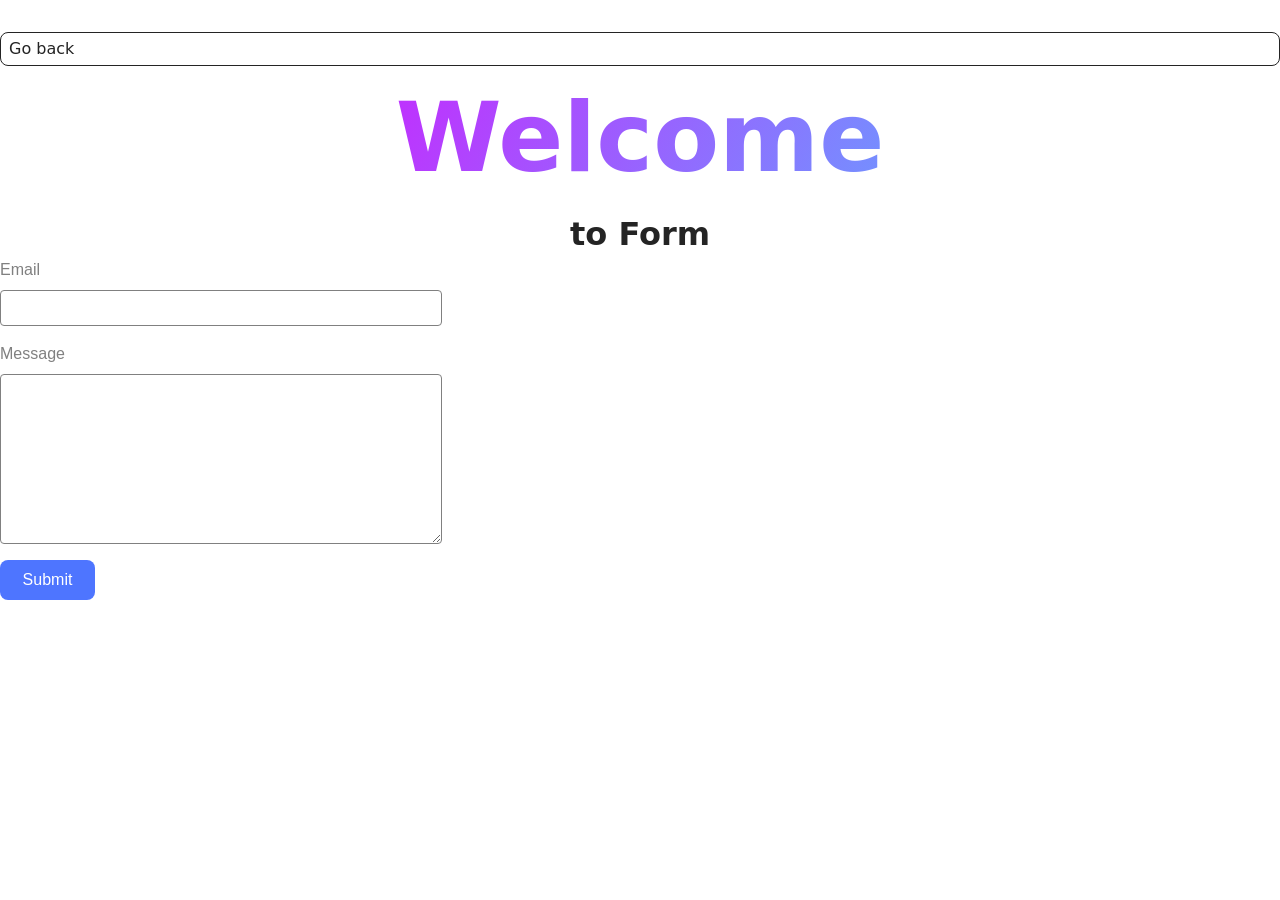
<file: src/2-form.html>
<!DOCTYPE html>
<html lang="en">
  <head>
    <meta charset="UTF-8" />
    <meta http-equiv="X-UA-Compatible" content="IE=edge" />
    <meta name="viewport" content="width=device-width, initial-scale=1.0" />
    <title>Form</title>
    <link rel="stylesheet" href="./css/styles.css" />
  </head>
  <body>
    <a class="back-link" href="./index.html">Go back</a>
    <main>
      <div class="container">
        <h1 class="main-title">
          <span class="main-title-gradient">Welcome</span> to Form
        </h1>
      </div>

    <form class="feedback-form" autocomplete="off">
      <label>
        Email
        <input type="email" name="email" autofocus />
      </label>
      <label>
        Message
        <textarea name="message" rows="8"></textarea>
      </label>
      <button type="submit">Submit</button>
    </form>


    </main>

        <script type="module" src="./js/2-form.js"></script>
  </body>
</html>
</file>
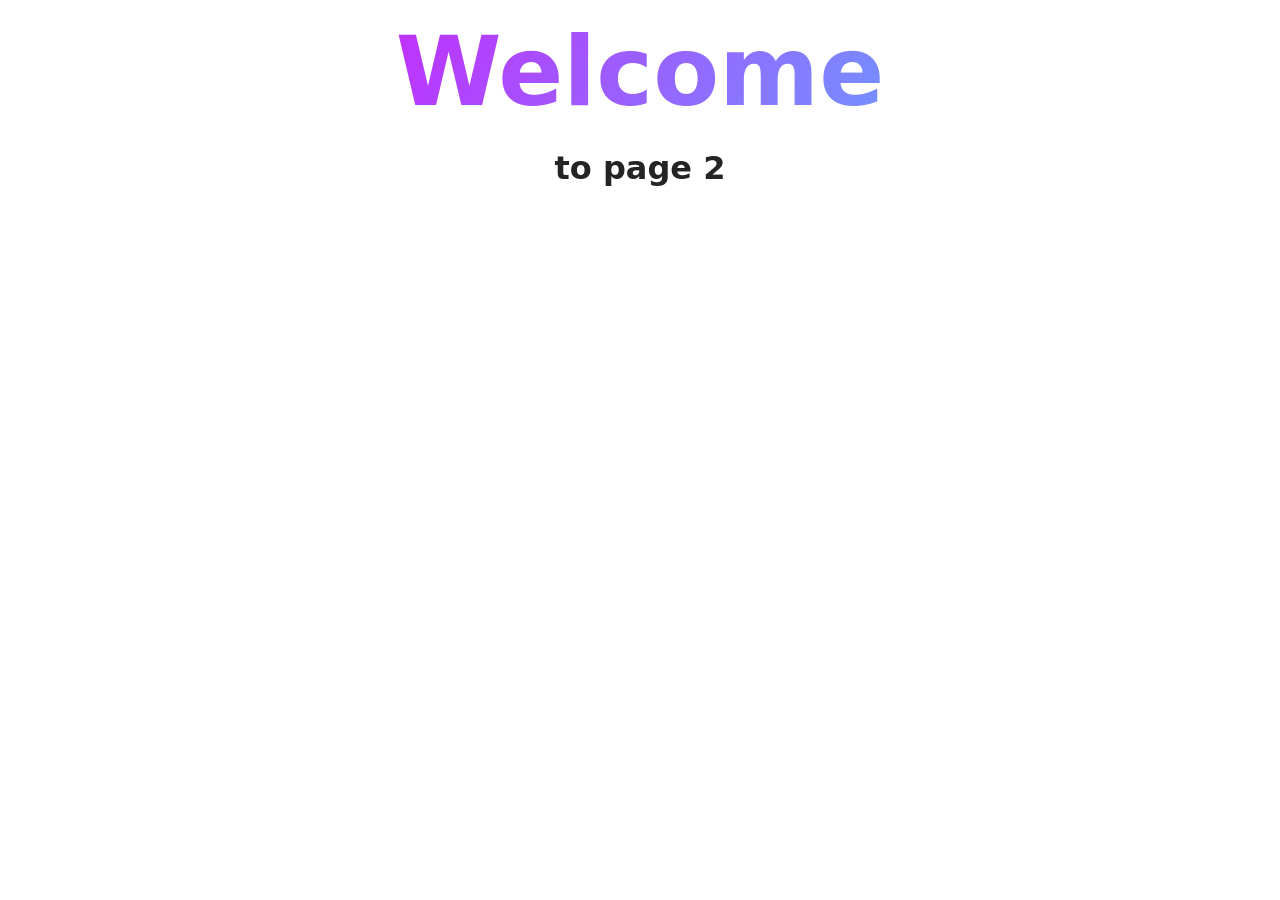
<file: src/page-2.html>
<!DOCTYPE html>
<html lang="en">
  <head>
    <meta charset="UTF-8" />
    <meta http-equiv="X-UA-Compatible" content="IE=edge" />
    <meta name="viewport" content="width=device-width, initial-scale=1.0" />
    <title>Page 2</title>
    <link rel="stylesheet" href="./css/styles.css" />
  </head>
  <body>
    <load
      src="./partials/header.html"
      icon-path="./img/sprite.svg#logo"
      highlight-act="active"
    />

    <main>
      <div class="container">
        <h1 class="main-title">
          <span class="main-title-gradient">Welcome</span> to page 2
        </h1>
        <load src="./partials/back-link.html" />
      </div>
    </main>

    <load src="./partials/footer.html" />
  </body>
</html>
</file>
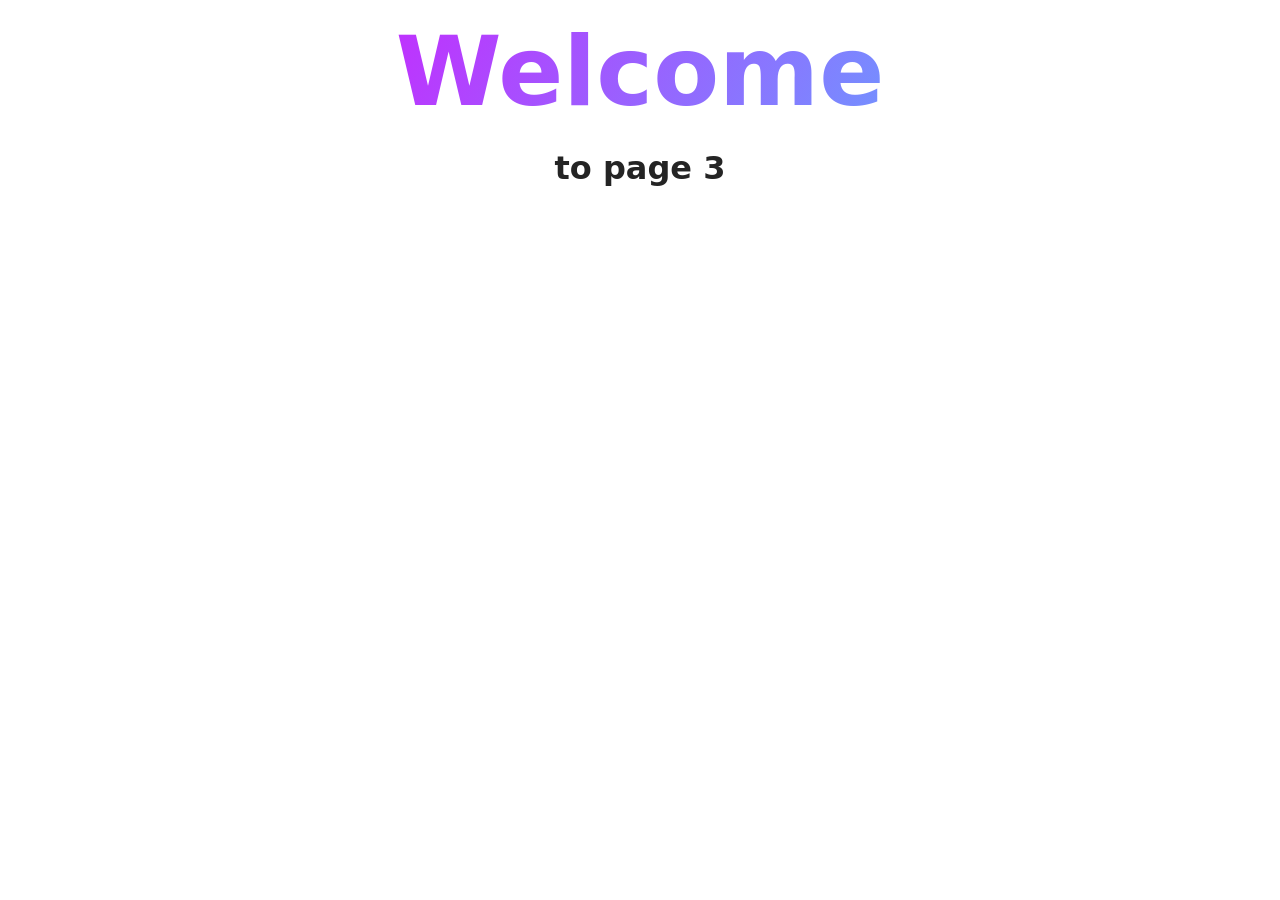
<file: src/page-3.html>
<!DOCTYPE html>
<html lang="en">
  <head>
    <meta charset="UTF-8" />
    <meta http-equiv="X-UA-Compatible" content="IE=edge" />
    <meta name="viewport" content="width=device-width, initial-scale=1.0" />
    <title>Page 3</title>
    <link rel="stylesheet" href="./css/styles.css" />
  </head>
  <body>
    <load
      src="./partials/header.html"
      icon-path="./img/sprite.svg#logo"
      highlight-curr="active"
    />

    <main>
      <div class="container">
        <h1 class="main-title">
          <span class="main-title-gradient">Welcome</span> to page 3
        </h1>
        <load src="./partials/back-link.html" />
      </div>
    </main>

    <load src="./partials/footer.html" />
  </body>
</html>
</file>
<file: src/css/styles.css>
/**
  |============================
  | include css partials with
  | default @import url()
  |============================
*/
/* Common styles */
@import url('./reset.css');
@import url('./base.css');
@import url('./container.css');
@import url('./animations.css');

/* Sections style */
@import url('./header.css');
@import url('./vite-promo.css');
@import url('./badges.css');
@import url('./back-link.css');
@import url('./footer.css');

ul.gallery {
  display: grid;
  grid-template-columns: repeat(3, 1fr);
  gap: 24px;
  list-style: none;
  padding: 0;
  margin: 0;
}

.gallery-image {
  width: 360px;
  height: 200px;
  object-fit: cover;
}

.gallery-link {
  text-decoration: none;
}


.feedback-form {
  display: flex;
  flex-direction: column;
  gap: 8px;
  width: 100%;
  max-width: 408px;
}

.feedback-form label {
  display: flex;
  flex-direction: column;
  gap: 8px;
  font-family: "Montserrat", sans-serif;
  font-size: 16px;
  line-height: 1.5;
  color: #808080;
  margin-bottom: 8px;
}

.feedback-form input,
.feedback-form textarea {
  width: 100%;
  padding: 8px 16px;
  border: 1px solid #808080;
  border-radius: 4px;
  font-size: 16px;
  outline: none;
  transition: border 200ms ease;
}

/* Стан hover — товстіша чорна лінія */
.feedback-form input:hover,
.feedback-form textarea:hover {
  border: 1px solid #000000;
  padding: 7px 15px;
  /* Компенсація товщини, щоб текст не стрибав */
}


.feedback-form input:focus,
.feedback-form textarea:focus {
  border: 1px solid #808080;
  padding: 8px 16px;
}

.feedback-form button {
  display: inline-flex;
  justify-content: center;
  align-items: center;
  padding: 8px 16px;
  width: 95px;
  height: 40px;
  background-color: #4E75FF;
  color: #ffffff;
  border: none;
  border-radius: 8px;
  font-size: 16px;
  cursor: pointer;
  transition: background-color 200ms ease;
}

.feedback-form button:hover {
  background-color: #6C8CFF;
}
</file>
